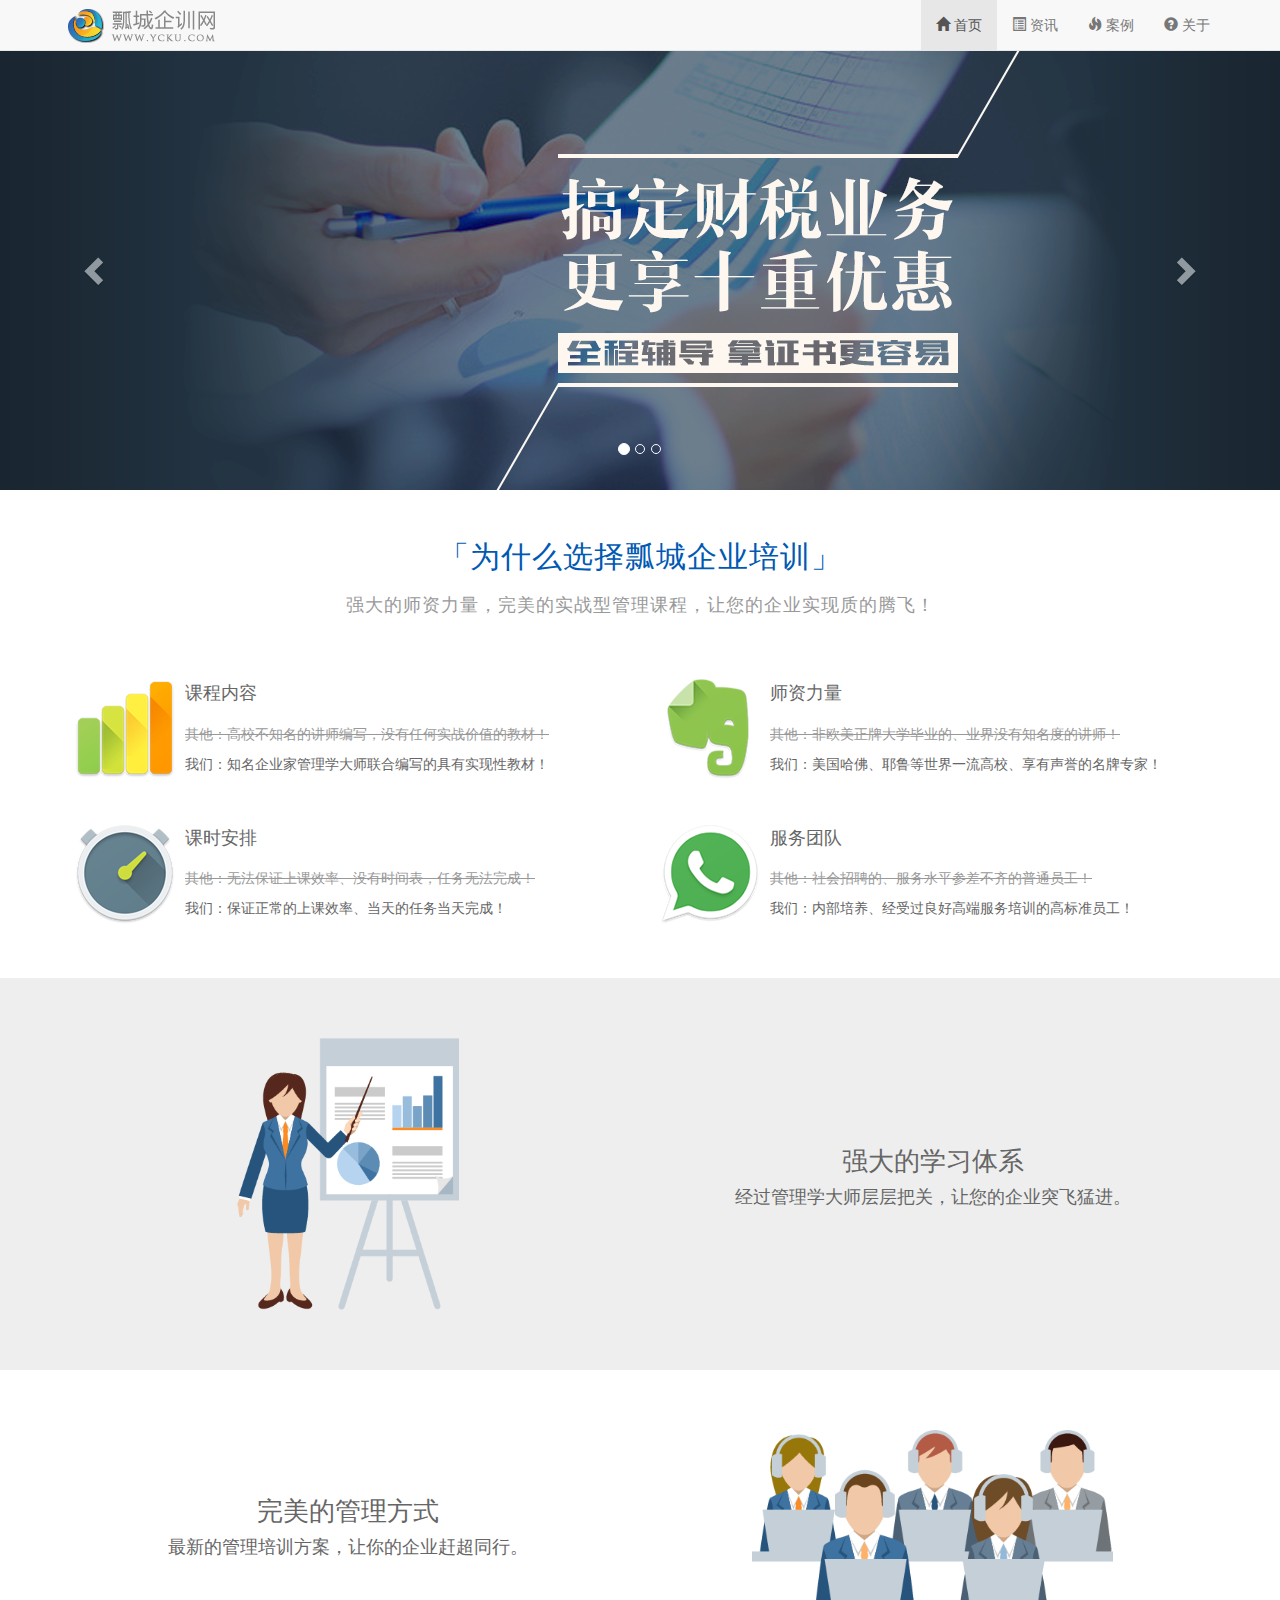
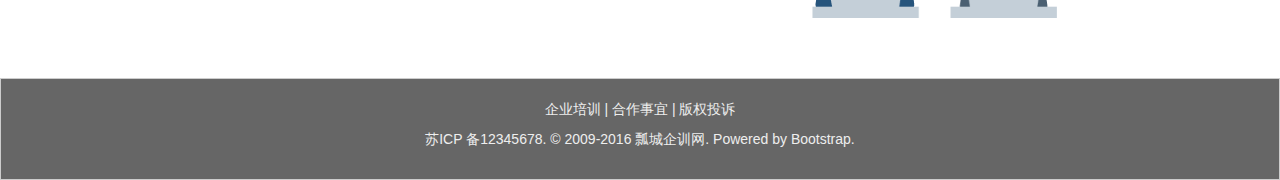
<file: bootstrap/index.html>
<!DOCTYPE html>
<html lang="en">
<head>
<meta charset="UTF-8">
<meta name="viewport" content="width=device-width, initial-scale=1,maximum-scale=1, user-scalable=no">
<title>首页</title>
<link rel="stylesheet" href="css/bootstrap.min.css">
<link rel="stylesheet" href="css/style.css">
</head>
<body>

<nav class="navbar navbar-default navbar-fixed-top">
	<div class="container">
		<div class="navbar-header">
			<a class="navbar-brand logo" href="index.html"><img src="img/logo.png" alt="瓢城企讯网"></a>
			<button class="navbar-toggle" data-toggle="collapse" data-target="#navbar-collapse">
				<span class="icon-bar"></span>
				<span class="icon-bar"></span>
				<span class="icon-bar"></span>
			</button>
		</div>
		<div id="navbar-collapse" class="collapse navbar-collapse">
			<ul class="nav navbar-nav navbar-right">
				<li class="active">
					<a href="index.html"><span class="glyphicon glyphicon-home"></span> 首页</a>
				</li>
				<li>
					<a href="information.html"><span class="glyphicon glyphicon-list-alt"></span> 资讯</a>
				</li>
				<li>
					<a href="case.html"><span class="glyphicon glyphicon-fire"></span> 案例</a>
				</li>
				<li>
					<a href="about.html"><span class="glyphicon glyphicon-question-sign"></span> 关于</a>
				</li>
			</ul>	
		</div>
		
	</div>
</nav>

<div id="my_carousel" class="carousel slide">
	<ol class="carousel-indicators">
		<li data-target="#my_carousel" data-slide-to="0" class="active"></li>
		<li data-target="#my_carousel" data-slide-to="1"></li>
		<li data-target="#my_carousel" data-slide-to="2"></li>
	</ol>
	<div class="carousel-inner">
		<div class="item active" style="background: #223240;">
			<img src="img/slide1.png" alt="">
		</div>
		<div class="item" style="background: #f5e4dc;">
			<img src="img/slide2.png" alt="">
		</div>
		<div class="item" style="background: #de2a2d;">
			<img src="img/slide3.png" alt="">
		</div>
	</div>
	<a href="#my_carousel" data-slide="prev" class="carousel-control left"><span class="glyphicon glyphicon-chevron-left"></span></a>
	<a href="#my_carousel" data-slide="next" class="carousel-control right"><span class="glyphicon glyphicon-chevron-right"></span></a>
</div>

<div class="tab1">
	<div class="container">
		<h2 class="tab-h2">「为什么选择瓢城企业培训」</h2>
		<p class="tab-p">强大的师资力量，完美的实战型管理课程，让您的企业实现质的腾飞！</p>
		<div class="row">
			<div class="col-md-6 col">
				<div class="media">
					<div class="media-left">
						<a href="#">
							<img class="media-object" src="img/tab1-1.png" alt="">
						</a>
					</div>
					<div class="media-body">
						<h4 class="media-heading">课程内容</h4>
						<p class="text-muted">其他：高校不知名的讲师编写，没有任何实战价值的教材！</p>
						<p>我们：知名企业家管理学大师联合编写的具有实现性教材！</p>
					</div>
				</div>
			</div>
			<div class="col-md-6 col">
				<div class="media">
					<div class="media-left">
						<a href="#">
							<img class="media-object" src="img/tab1-2.png" alt="">
						</a>
					</div>
					<div class="media-body">
						<h4 class="media-heading">师资力量</h4>
						<p class="text-muted">其他：非欧美正牌大学毕业的、业界没有知名度的讲师！</p>
						<p>我们：美国哈佛、耶鲁等世界一流高校、享有声誉的名牌专家！</p>
					</div>
				</div>
			</div>
			<div class="col-md-6 col">
				<div class="media">
					<div class="media-left">
						<a href="#">
							<img class="media-object" src="img/tab1-3.png" alt="">
						</a>
					</div>
					<div class="media-body">
						<h4 class="media-heading">课时安排</h4>
						<p class="text-muted">其他：无法保证上课效率、没有时间表，任务无法完成！</p>
						<p>我们：保证正常的上课效率、当天的任务当天完成！</p>
					</div>
				</div>
			</div>
			<div class="col-md-6 col">
				<div class="media">
					<div class="media-left">
						<a href="#">
							<img class="media-object" src="img/tab1-4.png" alt="">
						</a>
					</div>
					<div class="media-body">
						<h4 class="media-heading">服务团队</h4>
						<p class="text-muted">其他：社会招聘的、服务水平参差不齐的普通员工！</p>
						<p>我们：内部培养、经受过良好高端服务培训的高标准员工！</p>
					</div>
				</div>
			</div>
		</div>
	</div>
</div>

<div class="tab2">
	<div class="container">
		<div class="row">
			<div class="col-md-6 col-sm-6">
				<img src="img/tab2.png" class="auto img-responsive center-block" alt="">
			</div>
			<div class="text col-md-6 col-sm-6">
				<h3>强大的学习体系</h3>
				<p>经过管理学大师层层把关，让您的企业突飞猛进。</p>
			</div>
		</div>
	</div>
</div>
<div class="tab3">
	<div class="container">
		<div class="row">
			<div class="tab2-img col-md-6 col-sm-6">
				<img src="img/tab3.png" class="auto img-responsive center-block" alt="">
			</div>
			<div class="tab2-text text col-md-6 col-sm-6">
				<h3>完美的管理方式</h3>
				<p>最新的管理培训方案，让你的企业赶超同行。</p>
			</div>
		</div>
	</div>
</div>

<footer id="footer">
	<div class="container">
		<p>企业培训 | 合作事宜 | 版权投诉</p>
		<p>苏ICP 备12345678. © 2009-2016 瓢城企训网. Powered by Bootstrap.</p>
	</div>
</footer>
<script src="js/jquery.min.js"></script>
<script src="js/bootstrap.min.js"></script>
<script>

	//设置垂直居中
	//$('.carousel-control').css('line-height',$('.carousel-inner img').height()+'px');
	// $(window).resize(function(){
	// 	var iHeight = $('.carousel-inner img').eq(0).height() || $('.carousel-inner img').eq(1).height() || $('.carousel-inner img').eq(2).height();
	// 	$('.carousel-control').css('line-height',iHeight +'px');
	// });
	// 轮播图
	$('#my_carousel').carousel({
		interval:3000,
	});
	$(window).load(function(){
		for(var i=0;i<2;i++){
			$('.text').eq(i).css('margin-top',($('.auto').eq(i).height()-$('.text').eq(i).height())/2 + 'px');
		}
	});
	
	$(window).resize(function(){
		for(var i=0;i<2;i++){
			$('.text').eq(i).css('margin-top',($('.auto').eq(i).height()-$('.text').eq(i).height())/2 + 'px');
		}
	})

</script>
</body>
</html>
</file>
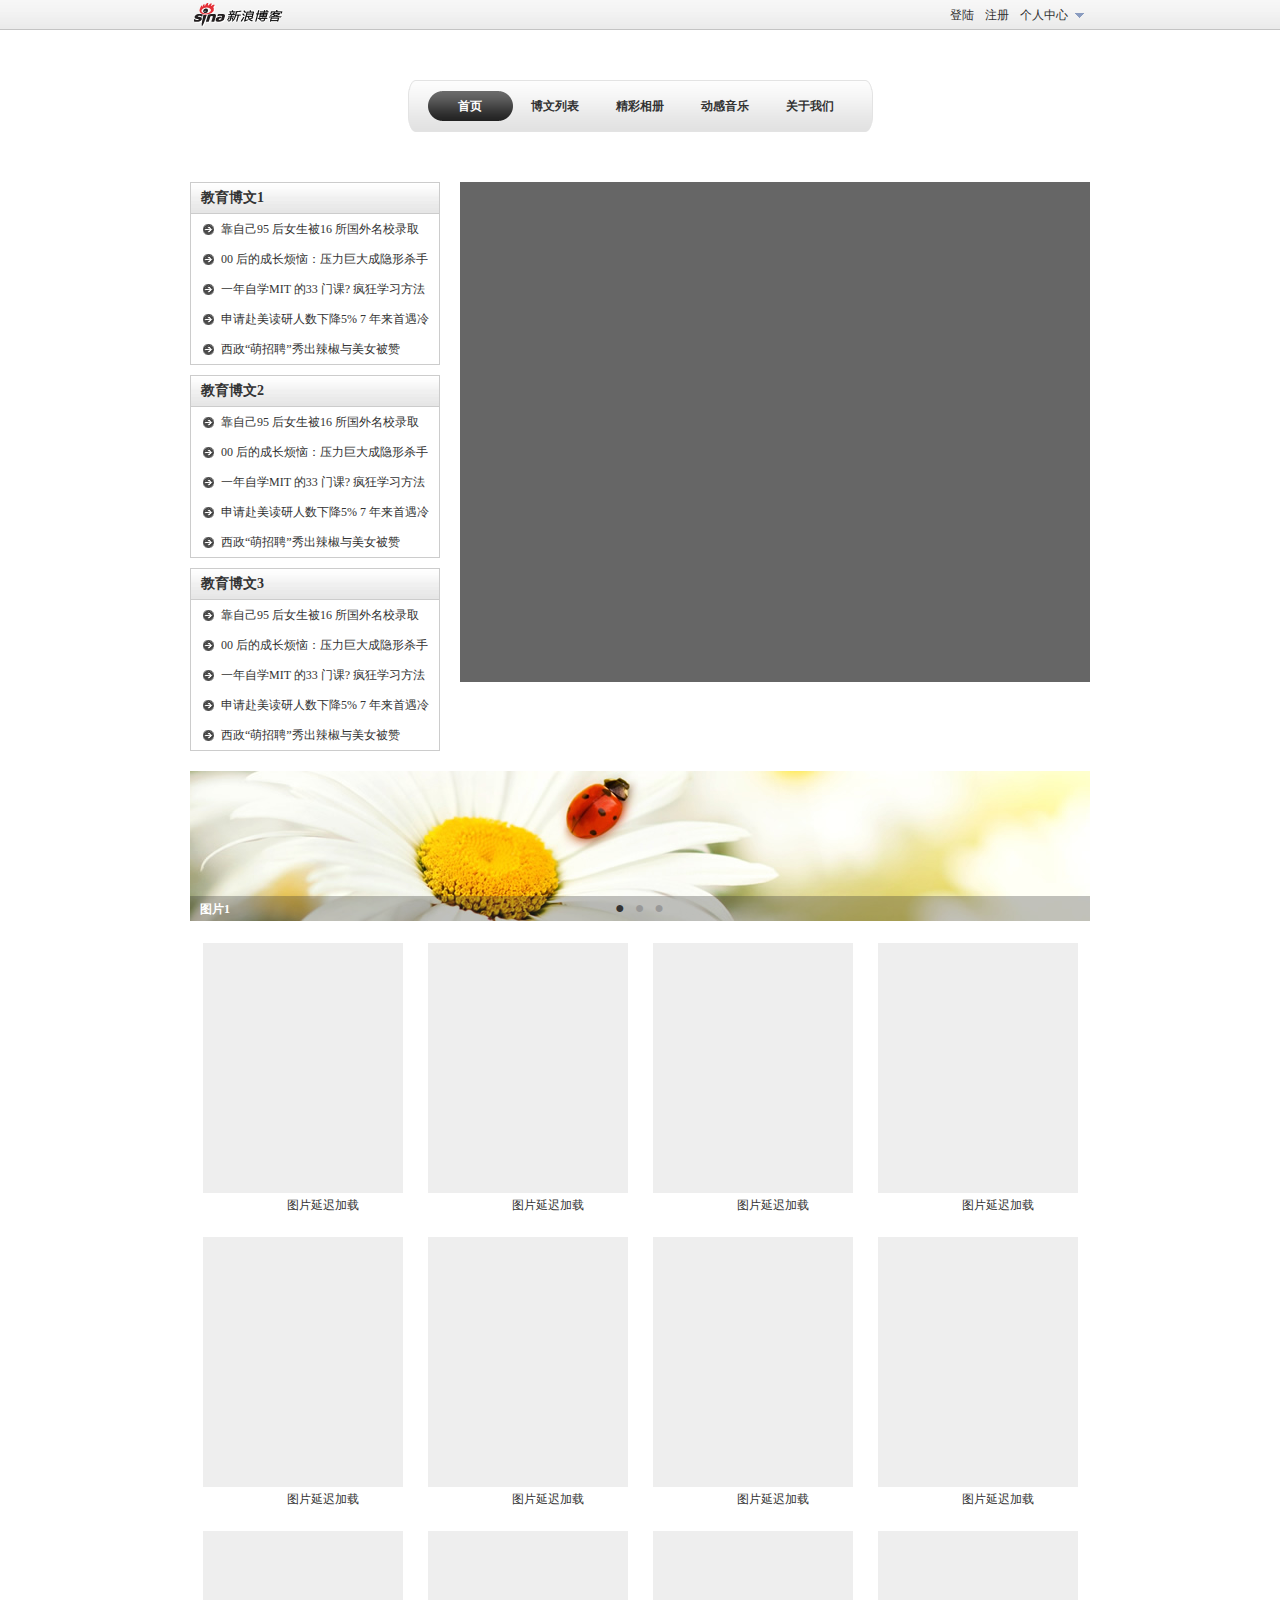
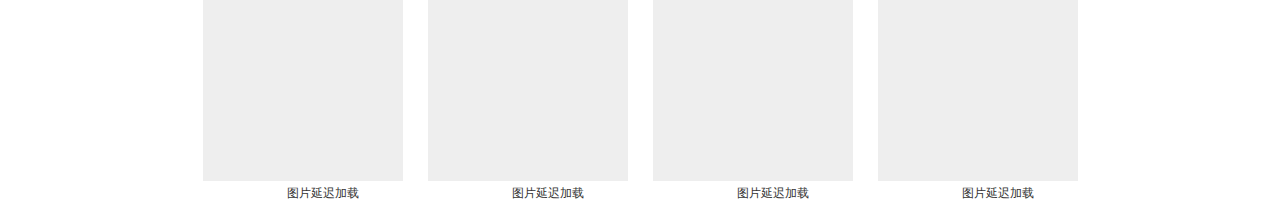
<file: 博客/index.html>
<!DOCTYPE html>
<html lang="en">
<head>
<meta charset="UTF-8">
<title>Document</title>
<script src="js/base.js"></script>
<script src="js/ajax.js"></script>
<script src="js/index.js"></script>
<link rel="stylesheet" href="css/index.css">
</head>
<body>
<div id="header_bg">
	<div id="header">
		<h1 class="logo">
			<img src="img/logo.gif" alt="">
		</h1>
		<div class="member">个人中心
			<ul>
				<li><a href="javascript:;">设置</a></li>
				<li><a href="javascript:;">换肤</a></li>
				<li><a href="javascript:;">帮助</a></li>
				<li><a href="javascript:;">退出</a></li>
			</ul>
		</div>
	<div class="reg">注册</div>
	<div class="login">登陆</div>
	</div>
</div>
<div id="reg">
	<h2><img src="img/close.png" alt="" class="close">会员注册</h2>
	<form id="reg_form">
		<ul>
			<li>用 户 名：<input type="text" name="user" class="text">
				<span class="info info_user">请输入用户名，2-20位，由字母、数字和下划线组成！</span>
				<span class="error error_user">输入不合法，请重新输入！</span>
				<span class="succ succ_user">可用</span>
				<span class="loading">正在检测用户名...</span>
			</li>
			<li>密　　码：<input type="password" name="pass" class="text">
				<span class="info info_pass">
					<p>安全等级：<strong class="s">■</strong><strong class="s">■</strong><strong class="s">■</strong> <strong class="s" style="font-weight: normal"></strong></p>
					<p><strong class="q" style="font-weight: normal;">○</strong>6-20 个字符</p>
					<p><strong class="q" style="font-weight: normal;">○</strong>只能包含大小写字母、数字和非空格字符</p>
					<p><strong class="q" style="font-weight: normal;">○</strong>大、小写字母、数字、非空字符，2种以上</p>
				</span>
				<span class="error error_pass">输入不合法，请重新输入！</span>
				<span class="succ succ_pass">可用</span>
			</li>
			<li>密码确认：<input type="password" name="notpass" class="text">
				<span class="info info_notpass">请再一次输入密码！</span>
				<span class="error error_notpass">密码不一致，请重新输入！</span>
				<span class="succ succ_notpass">正确</span>
			</li>
			<li>提　　问：<select name="ques">
							<option value="0">- - - - 请选择 - - - -</option>
							<option value="1">- - 您最喜欢吃的菜</option>
							<option value="2">- - 您的狗狗的名字</option>
							<option value="3">- - 您的出生地</option>
							<option value="4">- - 您最喜欢的明星</option>
						  </select>
				<span class="error error_ques">尚未选择！请选择</span>
			</li>
			<li>回　　答：<input type="text" name="ans" class="text">
				<span class="info info_ans">请输入回答，2-32位！</span>
				<span class="error error_ans">回答不合法，请重新输入！</span>
				<span class="succ succ_ans">可用</span>
			</li>
			<li>电子邮件：<input type="text" name="email" class="text" autocomplete="off">
				<span class="info info_email">请输电子邮箱！</span>
				<span class="error error_email">邮箱不合法，请重新输入！</span>
				<span class="succ succ_email">可用</span>
				<ul class="all_email">
					<li><span></span>@qq.com</li>
					<li><span></span>@163.com</li>
					<li><span></span>@126.com</li>
					<li><span></span>@sohu.com</li>
					<li><span></span>@sina.com</li>
					<li><span></span>@gmail.com</li>
					<li><span></span>@hotmail.com</li>
					<li><span></span>@yahoo.com</li>
					<li><span></span>@yahoo.com.cn</li>
					
				</ul>
			</li>
			<li class="birthday">生　　日：<select name="year">
							<option value="0">- 年 -</option>
						  </select>
						  <select name="month">
							<option value="0">- 月 -</option>
						  </select>
						  <select name="day">
							<option value="0">- 日 -</option>
						  </select>
				<span class="error error_birthday">尚未选择！请选择</span>
			</li>
			<li style="height: 105px;"><span style="vertical-align: 85px">备　　注：</span><textarea name="ps"></textarea></li>
			<li class="ps">还可以输入<strong class="num">200</strong>字</li>
			<li class="ps" style="display: none;">已超过<strong class="num"></strong>字，<span class="clear">清尾</span></li>
			<li style="padding-left: 80px;"><input type="button" name="sub" class="submit"></li>
		</ul>
	</form>	
</div>
<div id="login">
	<h2><img src="img/close.png" alt="" class="close">会员登陆</h2>
	<form id="login_form" name="login">
		<div class="info"></div>
		<div class="user">账号：<input type="text" name="user" class="text"></div>
		<div class="pass">密码：<input type="password" name="pass" class="text"></div>
		<div class="btn"><input type="button" class="submit" name="sub" value=" "></div>
		<div class="other">注册新用户 | 忘记密码？</div>
	</form>
</div>
<div id="mask"></div>
<div id="nav">
	<ul class="about">
		<li></li>
		<li></li>
		<li></li>
		<li></li>
		<li></li>
	</ul>
	<ul class="black">
		<li>首页</li>
		<li>博文列表</li>
		<li>精彩相册</li>
		<li>动感音乐</li>
		<li>关于我们</li>
	</ul>
	<div class="nav_bg">
		<ul class="white">
			<li>首页</li>
			<li>博文列表</li>
			<li>精彩相册</li>
			<li>动感音乐</li>
			<li>关于我们</li>
		</ul>
	</div>
</div>
<div id="main">
	<div class="sidebar">
		<h2>教育博文1</h2>
		<ul>
			<li><a href="###">靠自己95 后女生被16 所国外名校录取</a></li>
			<li><a href="###">00 后的成长烦恼：压力巨大成隐形杀手</a></li>
			<li><a href="###">一年自学MIT 的33 门课? 疯狂学习方法</a></li>
			<li><a href="###">申请赴美读研人数下降5% 7 年来首遇冷</a></li>
			<li><a href="###">西政“萌招聘”秀出辣椒与美女被赞</a></li>
		</ul>
		<h2>教育博文2</h2>
		<ul>
			<li><a href="###">靠自己95 后女生被16 所国外名校录取</a></li>
			<li><a href="###">00 后的成长烦恼：压力巨大成隐形杀手</a></li>
			<li><a href="###">一年自学MIT 的33 门课? 疯狂学习方法</a></li>
			<li><a href="###">申请赴美读研人数下降5% 7 年来首遇冷</a></li>
			<li><a href="###">西政“萌招聘”秀出辣椒与美女被赞</a></li>
		</ul>
		<h2>教育博文3</h2>
		<ul>
			<li><a href="###">靠自己95 后女生被16 所国外名校录取</a></li>
			<li><a href="###">00 后的成长烦恼：压力巨大成隐形杀手</a></li>
			<li><a href="###">一年自学MIT 的33 门课? 疯狂学习方法</a></li>
			<li><a href="###">申请赴美读研人数下降5% 7 年来首遇冷</a></li>
			<li><a href="###">西政“萌招聘”秀出辣椒与美女被赞</a></li>
		</ul>
	</div>
	<div class="index"></div>
	<div id="banner">
		<img src="img/banner1.jpg" alt="图片1">
		<img src="img/banner2.jpg" alt="图片2">
		<img src="img/banner3.jpg" alt="图片3">
		<ul>
			<li>●</li>
			<li>●</li>
			<li>●</li>
		</ul>
		<span></span>
		<strong></strong>
	</div>
	<div id="photo">
		<dl>
			<dt><img -src="img/p1.jpg" bigsrc="img/p1big.jpg" src="img/wait_load.jpg" alt=""></dt>
			<dd>图片延迟加载 </dd>
		</dl>
		<dl>
			<dt><img -src="img/p2.jpg" bigsrc="img/p2big.jpg" src="img/wait_load.jpg" alt=""></dt>
			<dd>图片延迟加载 </dd>
		</dl>
		<dl>
			<dt><img -src="img/p3.jpg" bigsrc="img/p3big.jpg" src="img/wait_load.jpg" alt=""></dt>
			<dd>图片延迟加载 </dd>
		</dl>
		<dl>
			<dt><img -src="img/p4.jpg" bigsrc="img/p4big.jpg" src="img/wait_load.jpg" alt=""></dt>
			<dd>图片延迟加载 </dd>
		</dl>
		<dl>
			<dt><img -src="img/p5.jpg" bigsrc="img/p5big.jpg" src="img/wait_load.jpg" alt=""></dt>
			<dd>图片延迟加载 </dd>
		</dl>
		<dl>
			<dt><img -src="img/p6.jpg" bigsrc="img/p6big.jpg" src="img/wait_load.jpg" alt=""></dt>
			<dd>图片延迟加载 </dd>
		</dl>
		<dl>
			<dt><img -src="img/p7.jpg" bigsrc="img/p7big.jpg" src="img/wait_load.jpg" alt=""></dt>
			<dd>图片延迟加载 </dd>
		</dl>
		<dl>
			<dt><img -src="img/p8.jpg" bigsrc="img/p8big.jpg" src="img/wait_load.jpg" alt=""></dt>
			<dd>图片延迟加载 </dd>
		</dl>
		<dl>
			<dt><img -src="img/p9.jpg" bigsrc="img/p9big.jpg" src="img/wait_load.jpg" alt=""></dt>
			<dd>图片延迟加载 </dd>
		</dl>
		<dl>
			<dt><img -src="img/p10.jpg" bigsrc="img/p10big.jpg" src="img/wait_load.jpg" alt=""></dt>
			<dd>图片延迟加载 </dd>
		</dl>
		<dl>
			<dt><img -src="img/p11.jpg" bigsrc="img/p11big.jpg" src="img/wait_load.jpg" alt=""></dt>
			<dd>图片延迟加载 </dd>
		</dl>
		<dl>
			<dt><img -src="img/p12.jpg" bigsrc="img/p12big.jpg" src="img/wait_load.jpg" alt=""></dt>
			<dd>图片延迟加载 </dd>
		</dl>
	</div>

</div>
<div id="photo_big">
	<h2><img src="img/close.png" alt="" class="close">图片预加载</h2>
	<div class="big">
		<img src="img/loading.gif" alt="">
		<span class="btn_prey">&lt</span>
		<span class="btn_next">&gt</span>
		<strong class="left_mask"></strong>
		<strong class="right_mask"></strong>
	</div>
</div>
<div id="loading">
	<p>加载中</p>
</div>
<div id="success">
	<p>注册成功</p>
</div>
<script>window._bd_share_config={"common":{"bdSnsKey":{},"bdText":"","bdMini":"2","bdMiniList":false,"bdPic":"","bdStyle":"0","bdSize":"16"},"slide":{"type":"slide","bdImg":"5","bdPos":"left","bdTop":"100"},"image":{"viewList":["qzone","tsina","tqq","renren","weixin"],"viewText":"分享到：","viewSize":"16"},"selectShare":{"bdContainerClass":null,"bdSelectMiniList":["qzone","tsina","tqq","renren","weixin"]}};with(document)0[(getElementsByTagName('head')[0]||body).appendChild(createElement('script')).src='http://bdimg.share.baidu.com/static/api/js/share.js?v=89860593.js?cdnversion='+~(-new Date()/36e5)];</script>
</body>
</html>
</file>
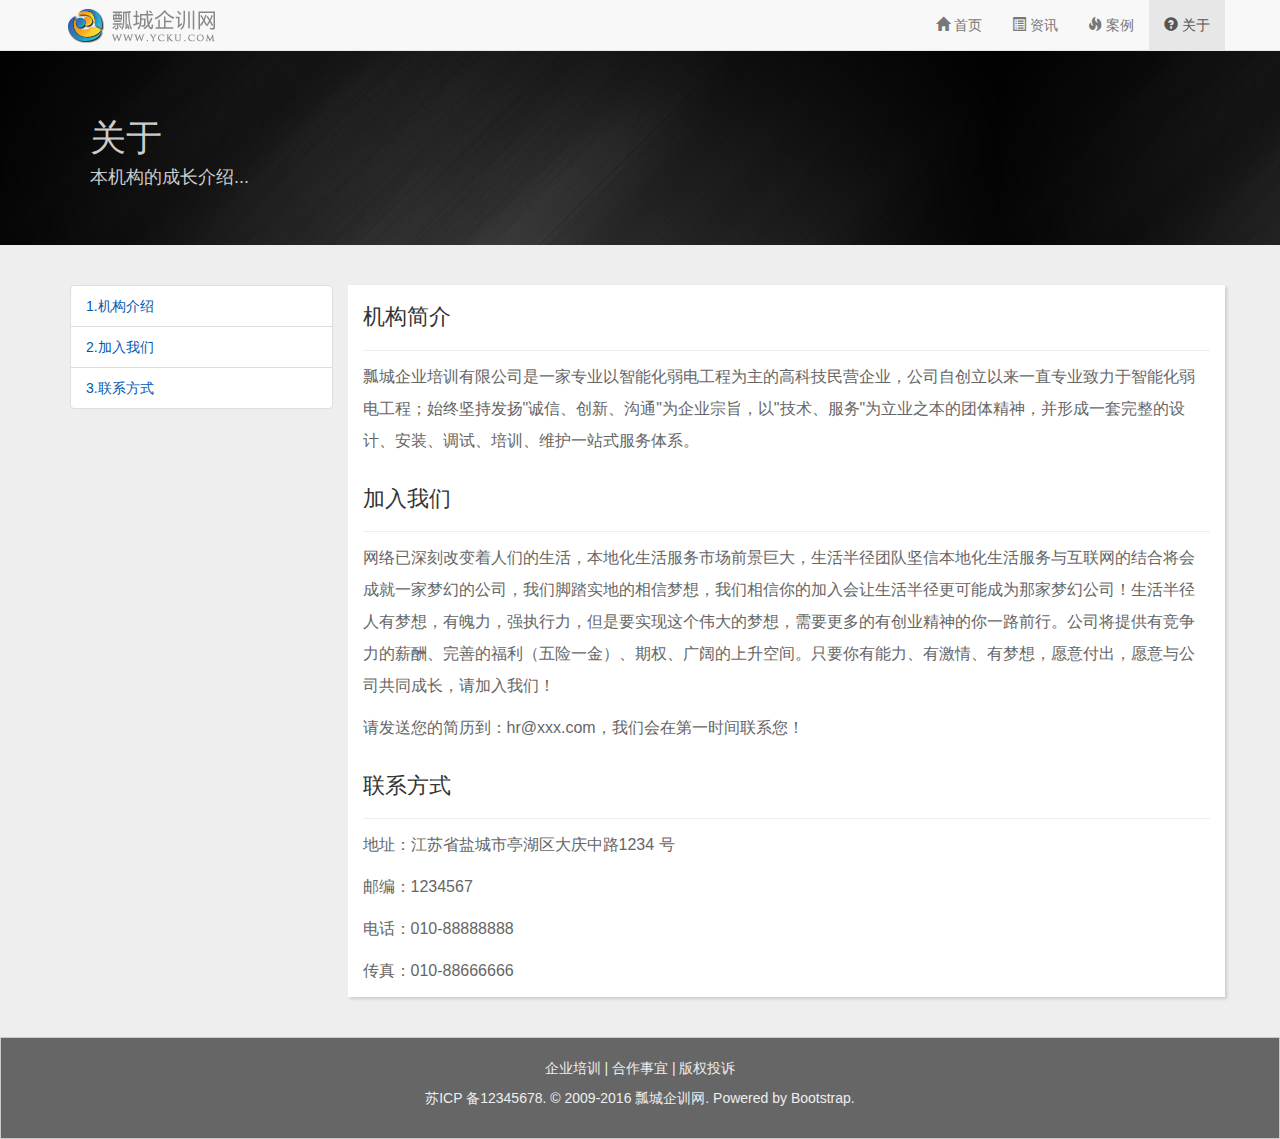
<file: bootstrap/about.html>
<!DOCTYPE html>
<html lang="en">
<head>
<meta charset="UTF-8">
<meta name="viewport" content="width=device-width, initial-scale=1,maximum-scale=1, user-scalable=no">
<title>资讯</title>
<link rel="stylesheet" href="css/bootstrap.min.css">
<link rel="stylesheet" href="css/style.css">
</head>
<body>

<nav class="navbar navbar-default navbar-fixed-top">
	<div class="container">
		<div class="navbar-header">
			<a class="navbar-brand logo" href="index.html"><img src="img/logo.png" alt="瓢城企讯网"></a>
			<button class="navbar-toggle" data-toggle="collapse" data-target="#navbar-collapse">
				<span class="icon-bar"></span>
				<span class="icon-bar"></span>
				<span class="icon-bar"></span>
			</button>
		</div>
		<div id="navbar-collapse" class="collapse navbar-collapse">
			<ul class="nav navbar-nav navbar-right">
				<li>
					<a href="index.html"><span class="glyphicon glyphicon-home"></span> 首页</a>
				</li>
				<li>
					<a href="information.html"><span class="glyphicon glyphicon-list-alt"></span> 资讯</a>
				</li>
				<li>
					<a href="case.html"><span class="glyphicon glyphicon-fire"></span> 案例</a>
				</li>
				<li class="active">
					<a href="about.html"><span class="glyphicon glyphicon-question-sign"></span> 关于</a>
				</li>
			</ul>	
		</div>
		
	</div>
</nav>

<div class="jumbotron">
	<div class="container">
		<hgroup>
			<h1>关于</h1>
			<h4>本机构的成长介绍...</h4>
		</hgroup>
	</div>
</div>
<div id="about">
	<div class="container">
		<div class="row">
			 <div class="col-md-3 hidden-sm hidden-xs">
			 	<div class="list-group">
			 		<a class="list-group-item" href="#1">1.机构介绍</a>
			 		<a class="list-group-item" href="#2">2.加入我们</a>
			 		<a class="list-group-item" href="#3">3.联系方式</a>
			 	</div>
			 </div>
			 <div class="col-md-9 about">
			 	<a name="1"></a>
			 	<h3>机构简介</h3>
			 	<p>瓢城企业培训有限公司是一家专业以智能化弱电工程为主的高科技民营企业，公司自创立以来一直专业致力于智能化弱电工程；始终坚持发扬"诚信、创新、沟通"为企业宗旨，以"技术、服务"为立业之本的团体精神，并形成一套完整的设计、安装、调试、培训、维护一站式服务体系。</p>
			 	<a name="2"></a>
			 	<h3>加入我们</h3>
				<p>网络已深刻改变着人们的生活，本地化生活服务市场前景巨大，生活半径团队坚信本地化生活服务与互联网的结合将会成就一家梦幻的公司，我们脚踏实地的相信梦想，我们相信你的加入会让生活半径更可能成为那家梦幻公司！生活半径人有梦想，有魄力，强执行力，但是要实现这个伟大的梦想，需要更多的有创业精神的你一路前行。公司将提供有竞争力的薪酬、完善的福利（五险一金）、期权、广阔的上升空间。只要你有能力、有激情、有梦想，愿意付出，愿意与公司共同成长，请加入我们！</p>
				<p>请发送您的简历到：hr@xxx.com，我们会在第一时间联系您！</p>
			 	<a name="3"></a>
			 	<h3>联系方式</h3>
				<p>地址：江苏省盐城市亭湖区大庆中路1234 号</p>
				<p>邮编：1234567</p>
				<p>电话：010-88888888</p>
				<p>传真：010-88666666</p>
			 </div>
		</div>
	</div>
</div>

<footer id="footer">
	<div class="container">
		<p>企业培训 | 合作事宜 | 版权投诉</p>
		<p>苏ICP 备12345678. © 2009-2016 瓢城企训网. Powered by Bootstrap.</p>
	</div>
</footer>
<script src="js/jquery.min.js"></script>
<script src="js/bootstrap.min.js"></script>
<script>

	
</script>
</body>
</html>
</file>
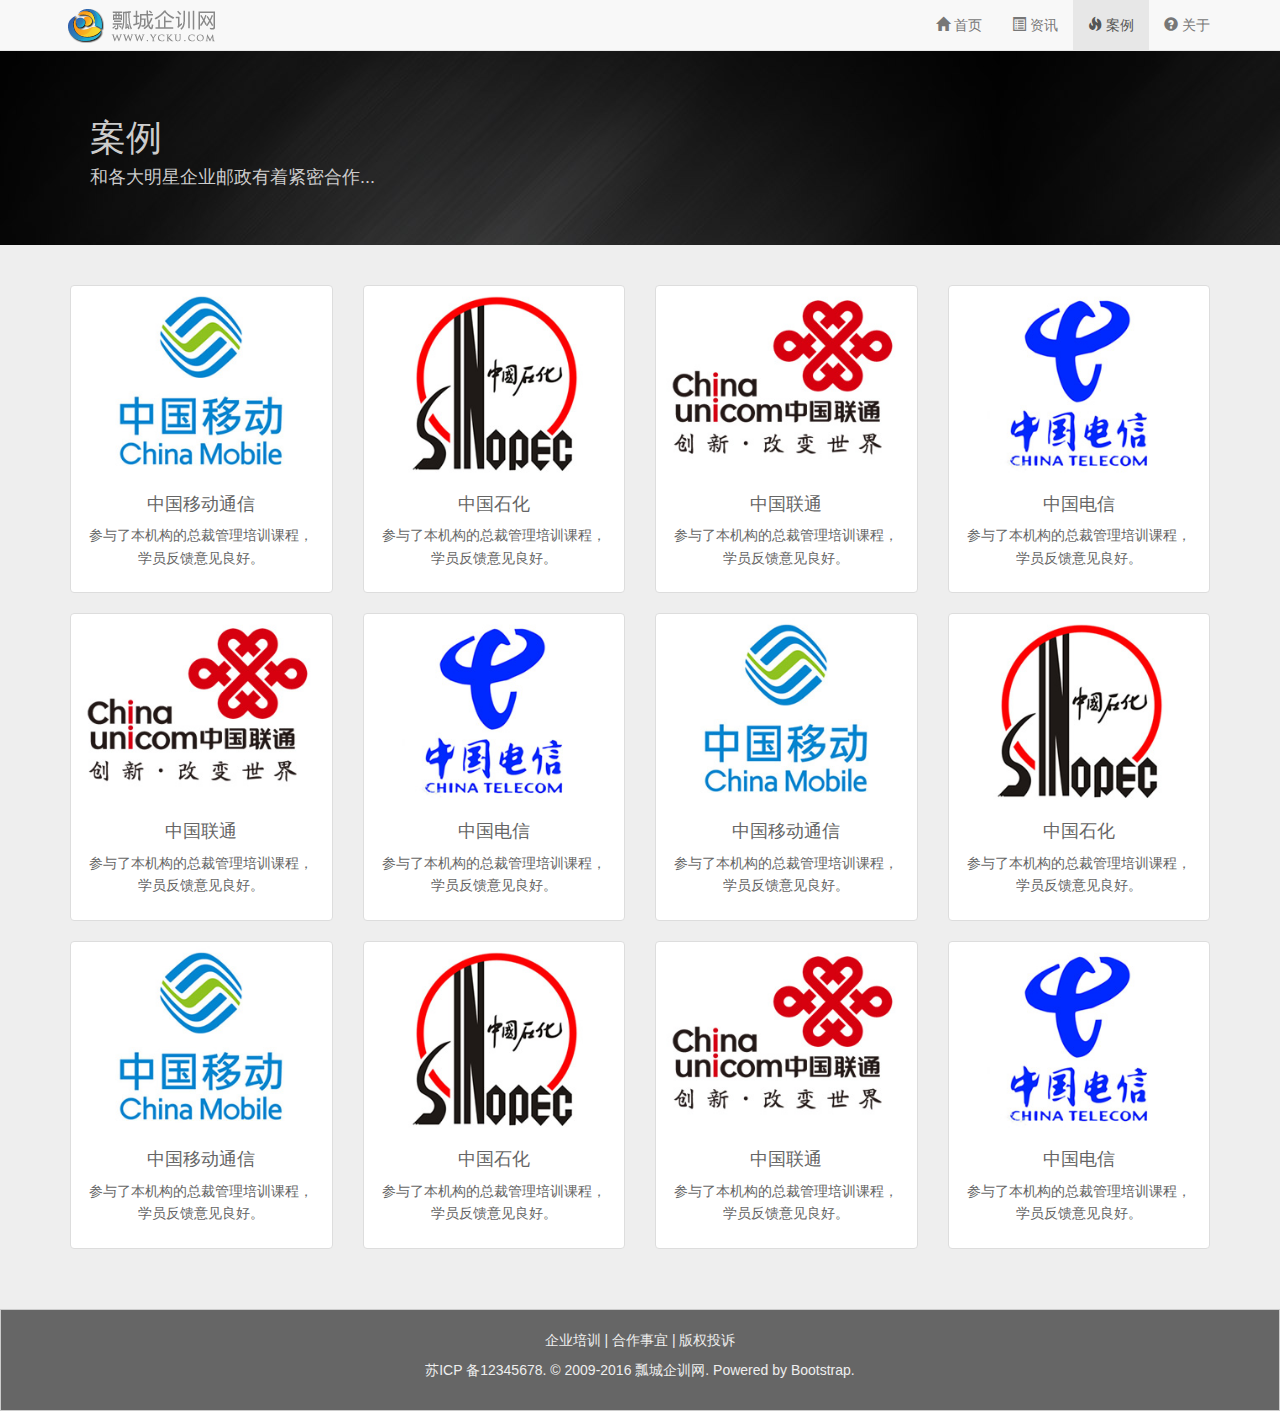
<file: bootstrap/case.html>
<!DOCTYPE html>
<html lang="en">
<head>
<meta charset="UTF-8">
<meta name="viewport" content="width=device-width, initial-scale=1,maximum-scale=1, user-scalable=no">
<title>资讯</title>
<link rel="stylesheet" href="css/bootstrap.min.css">
<link rel="stylesheet" href="css/style.css">
</head>
<body>

<nav class="navbar navbar-default navbar-fixed-top">
	<div class="container">
		<div class="navbar-header">
			<a class="navbar-brand logo" href="index.html"><img src="img/logo.png" alt="瓢城企讯网"></a>
			<button class="navbar-toggle" data-toggle="collapse" data-target="#navbar-collapse">
				<span class="icon-bar"></span>
				<span class="icon-bar"></span>
				<span class="icon-bar"></span>
			</button>
		</div>
		<div id="navbar-collapse" class="collapse navbar-collapse">
			<ul class="nav navbar-nav navbar-right">
				<li>
					<a href="index.html"><span class="glyphicon glyphicon-home"></span> 首页</a>
				</li>
				<li>
					<a href="information.html"><span class="glyphicon glyphicon-list-alt"></span> 资讯</a>
				</li>
				<li class="active">
					<a href="case.html"><span class="glyphicon glyphicon-fire"></span> 案例</a>
				</li>
				<li>
					<a href="about.html"><span class="glyphicon glyphicon-question-sign"></span> 关于</a>
				</li>
			</ul>	
		</div>
		
	</div>
</nav>

<div class="jumbotron">
	<div class="container">
		<hgroup>
			<h1>案例</h1>
			<h4>和各大明星企业邮政有着紧密合作...</h4>
		</hgroup>
	</div>
</div>
<div id="case">
	<div class="container">
		<div class="row">
			 <div class="col-lg-3 col-md-4 col-sm-6 col-xs-12">
			 	<div class="thumbnail">
			 		<img src="img/case1.jpg" alt="">
			 		<div class="caption">
			 			<h4>中国移动通信</h4>
			 			<p>参与了本机构的总裁管理培训课程，学员反馈意见良好。</p>
			 		</div>
			 	</div>
			 </div>
			 <div class="col-lg-3 col-md-4 col-sm-6 col-xs-12">
			 	<div class="thumbnail">
			 		<img src="img/case2.jpg" alt="">
			 		<div class="caption">
			 			<h4>中国石化</h4>
			 			<p>参与了本机构的总裁管理培训课程，学员反馈意见良好。</p>
			 		</div>
			 	</div>
			 </div>
			 <div class="col-lg-3 col-md-4 col-sm-6 col-xs-12">
			 	<div class="thumbnail">
			 		<img src="img/case3.jpg" alt="">
			 		<div class="caption">
			 			<h4>中国联通</h4>
			 			<p>参与了本机构的总裁管理培训课程，学员反馈意见良好。</p>
			 		</div>
			 	</div>
			 </div>
			 <div class="col-lg-3 col-md-4 col-sm-6 col-xs-12">
			 	<div class="thumbnail">
			 		<img src="img/case4.jpg" alt="">
			 		<div class="caption">
			 			<h4>中国电信</h4>
			 			<p>参与了本机构的总裁管理培训课程，学员反馈意见良好。</p>
			 		</div>
			 	</div>
			 </div>
			 <div class="col-lg-3 col-md-4 col-sm-6 col-xs-12">
			 	<div class="thumbnail">
			 		<img src="img/case3.jpg" alt="">
			 		<div class="caption">
			 			<h4>中国联通</h4>
			 			<p>参与了本机构的总裁管理培训课程，学员反馈意见良好。</p>
			 		</div>
			 	</div>
			 </div>
			 <div class="col-lg-3 col-md-4 col-sm-6 col-xs-12">
			 	<div class="thumbnail">
			 		<img src="img/case4.jpg" alt="">
			 		<div class="caption">
			 			<h4>中国电信</h4>
			 			<p>参与了本机构的总裁管理培训课程，学员反馈意见良好。</p>
			 		</div>
			 	</div>
			 </div>
			  <div class="col-lg-3 col-md-4 col-sm-6 col-xs-12">
			 	<div class="thumbnail">
			 		<img src="img/case1.jpg" alt="">
			 		<div class="caption">
			 			<h4>中国移动通信</h4>
			 			<p>参与了本机构的总裁管理培训课程，学员反馈意见良好。</p>
			 		</div>
			 	</div>
			 </div>
			 <div class="col-lg-3 col-md-4 col-sm-6 col-xs-12">
			 	<div class="thumbnail">
			 		<img src="img/case2.jpg" alt="">
			 		<div class="caption">
			 			<h4>中国石化</h4>
			 			<p>参与了本机构的总裁管理培训课程，学员反馈意见良好。</p>
			 		</div>
			 	</div>
			 </div>
			 <div class="col-lg-3 col-md-4 col-sm-6 col-xs-12">
			 	<div class="thumbnail">
			 		<img src="img/case1.jpg" alt="">
			 		<div class="caption">
			 			<h4>中国移动通信</h4>
			 			<p>参与了本机构的总裁管理培训课程，学员反馈意见良好。</p>
			 		</div>
			 	</div>
			 </div>
			 <div class="col-lg-3 col-md-4 col-sm-6 col-xs-12">
			 	<div class="thumbnail">
			 		<img src="img/case2.jpg" alt="">
			 		<div class="caption">
			 			<h4>中国石化</h4>
			 			<p>参与了本机构的总裁管理培训课程，学员反馈意见良好。</p>
			 		</div>
			 	</div>
			 </div>
			 <div class="col-lg-3 col-md-4 col-sm-6 col-xs-12">
			 	<div class="thumbnail">
			 		<img src="img/case3.jpg" alt="">
			 		<div class="caption">
			 			<h4>中国联通</h4>
			 			<p>参与了本机构的总裁管理培训课程，学员反馈意见良好。</p>
			 		</div>
			 	</div>
			 </div>
			 <div class="col-lg-3 col-md-4 col-sm-6 col-xs-12">
			 	<div class="thumbnail">
			 		<img src="img/case4.jpg" alt="">
			 		<div class="caption">
			 			<h4>中国电信</h4>
			 			<p>参与了本机构的总裁管理培训课程，学员反馈意见良好。</p>
			 		</div>
			 	</div>
			 </div>
		</div>
	</div>
</div>

<footer id="footer">
	<div class="container">
		<p>企业培训 | 合作事宜 | 版权投诉</p>
		<p>苏ICP 备12345678. © 2009-2016 瓢城企训网. Powered by Bootstrap.</p>
	</div>
</footer>
<script src="js/jquery.min.js"></script>
<script src="js/bootstrap.min.js"></script>
<script>

	
</script>
</body>
</html>
</file>
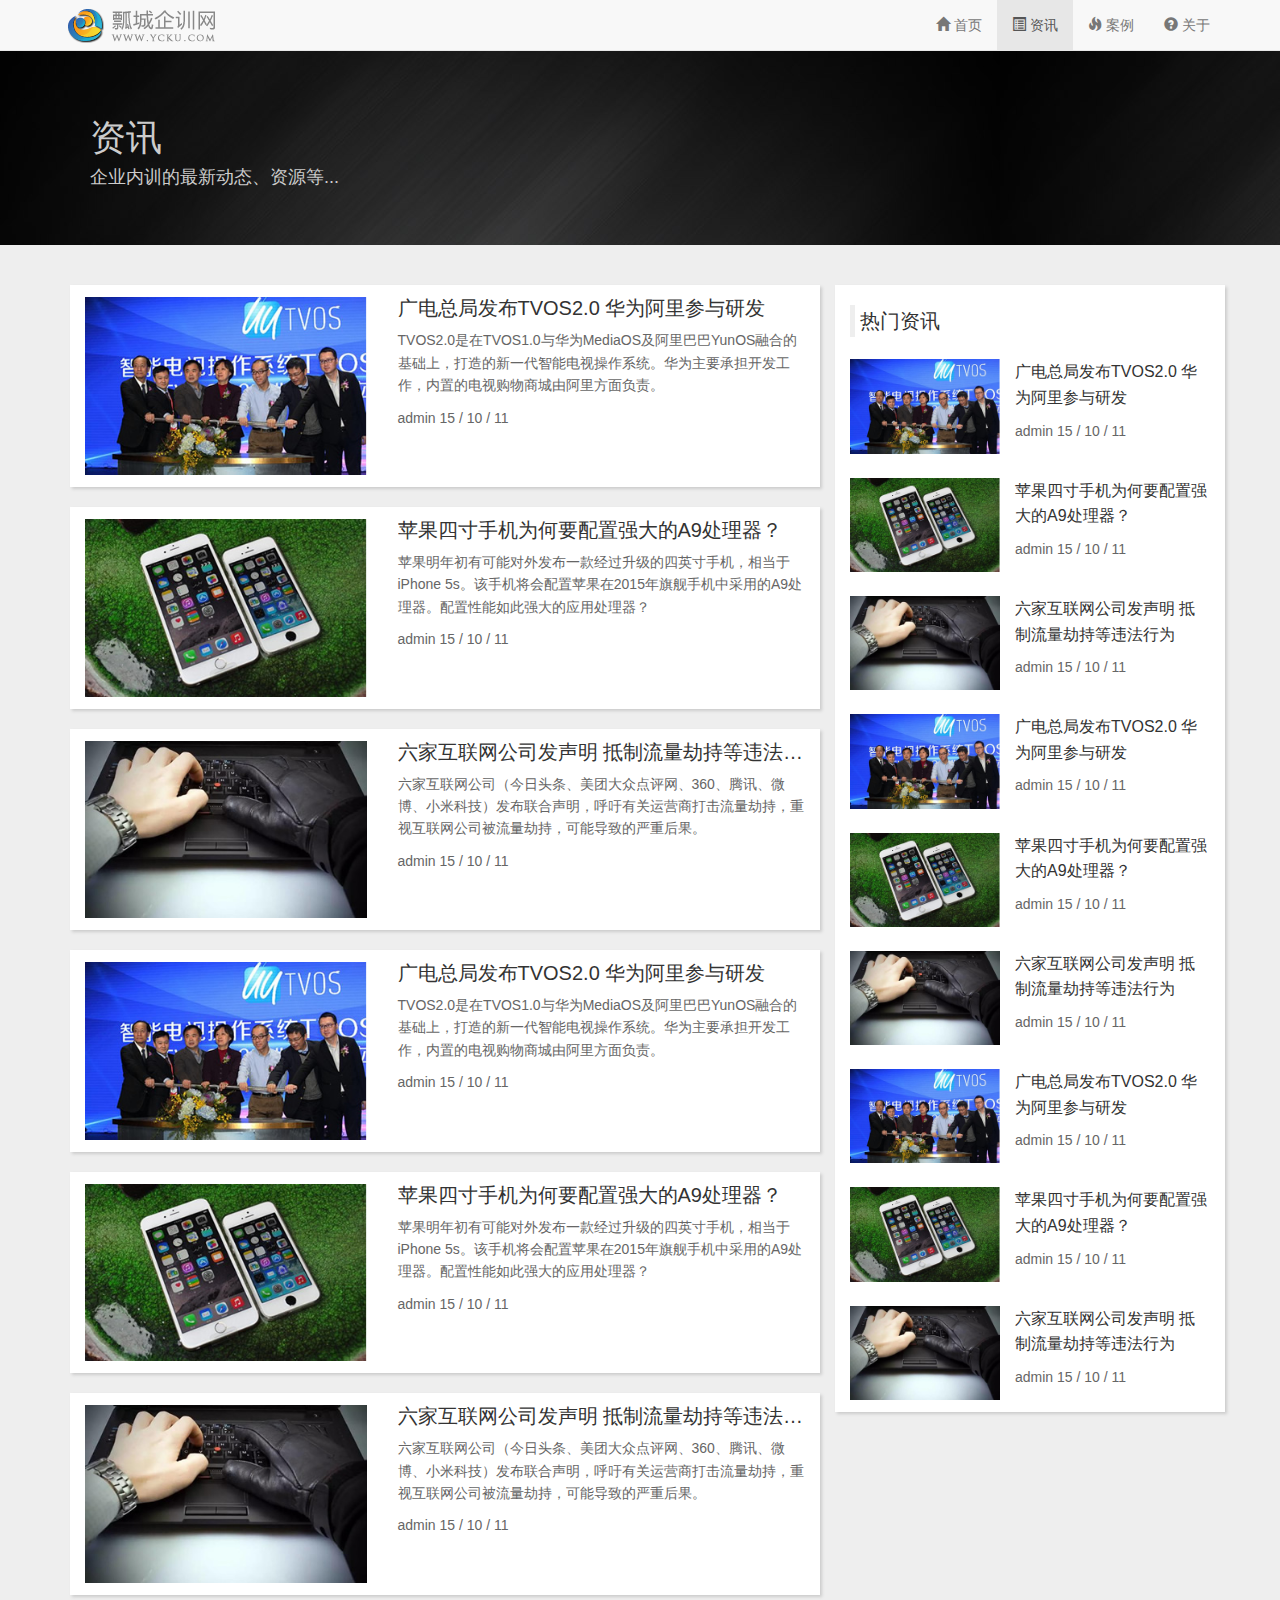
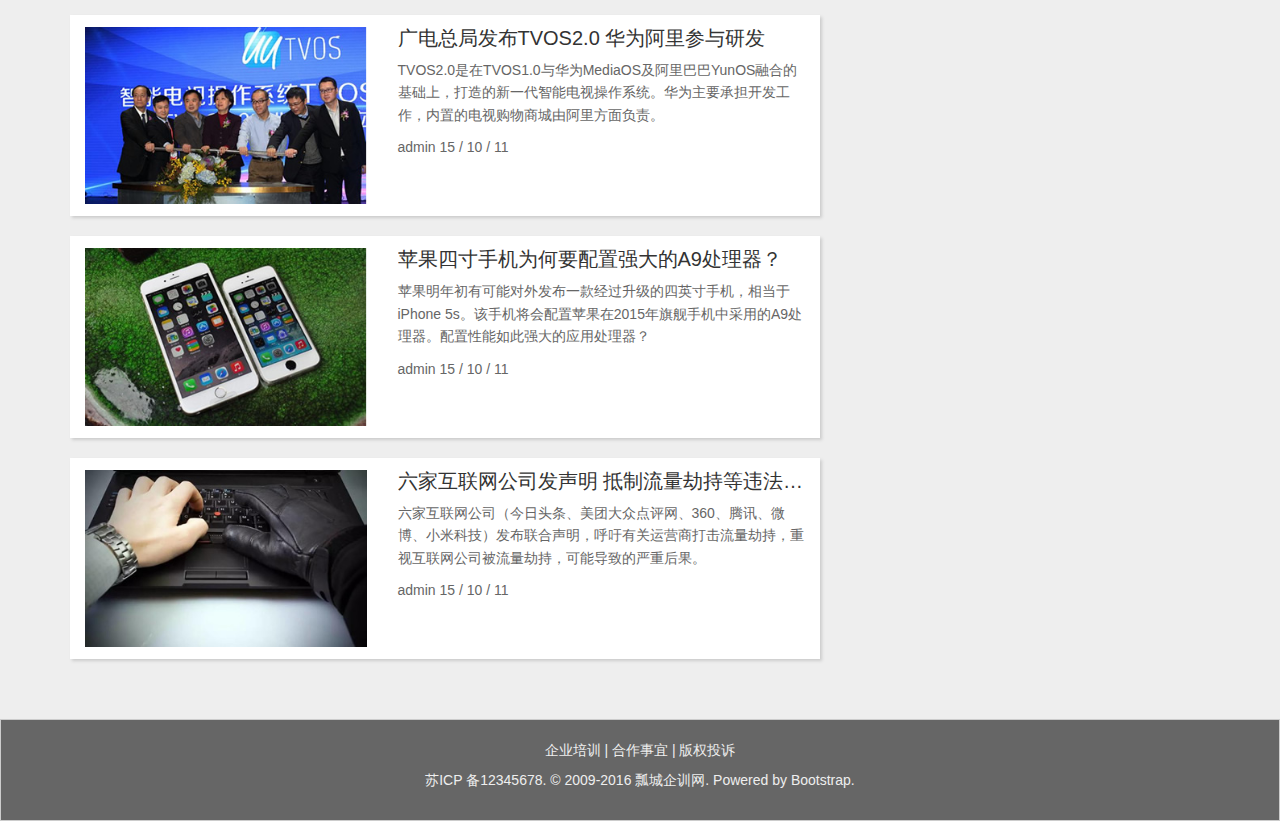
<file: bootstrap/information.html>
<!DOCTYPE html>
<html lang="en">
<head>
<meta charset="UTF-8">
<meta name="viewport" content="width=device-width, initial-scale=1,maximum-scale=1, user-scalable=no">
<title>资讯</title>
<link rel="stylesheet" href="css/bootstrap.min.css">
<link rel="stylesheet" href="css/style.css">
</head>
<body>

<nav class="navbar navbar-default navbar-fixed-top">
	<div class="container">
		<div class="navbar-header">
			<a class="navbar-brand logo" href="index.html"><img src="img/logo.png" alt="瓢城企讯网"></a>
			<button class="navbar-toggle" data-toggle="collapse" data-target="#navbar-collapse">
				<span class="icon-bar"></span>
				<span class="icon-bar"></span>
				<span class="icon-bar"></span>
			</button>
		</div>
		<div id="navbar-collapse" class="collapse navbar-collapse">
			<ul class="nav navbar-nav navbar-right">
				<li>
					<a href="index.html"><span class="glyphicon glyphicon-home"></span> 首页</a>
				</li>
				<li class="active">
					<a href="information.html"><span class="glyphicon glyphicon-list-alt"></span> 资讯</a>
				</li>
				<li>
					<a href="case.html"><span class="glyphicon glyphicon-fire"></span> 案例</a>
				</li>
				<li>
					<a href="about.html"><span class="glyphicon glyphicon-question-sign"></span> 关于</a>
				</li>
			</ul>	
		</div>
		
	</div>
</nav>

<div class="jumbotron">
	<div class="container">
		<hgroup>
			<h1>资讯</h1>
			<h4>企业内训的最新动态、资源等...</h4>
		</hgroup>
	</div>
</div>
<div id="information">
	<div class="container">
		<div class="row">
			<div class="col-md-8">
				 <div class="container-fluid" style="padding: 0;">
				 	<div class="row info-content">
				 		<div class="col-md-5 col-sm-5 col-xs-5">
				 			<img class="img-responsive" src="img/info1.jpg" alt="">
				 		</div>
				 		<div class="col-md-7 col-sm-7 col-xs-7">
				 			<h4>广电总局发布TVOS2.0 华为阿里参与研发</h4>
				 			<p class="hidden-xs">TVOS2.0是在TVOS1.0与华为MediaOS及阿里巴巴YunOS融合的基础上，打造的新一代智能电视操作系统。华为主要承担开发工作，内置的电视购物商城由阿里方面负责。</p>
				 			<p>admin 15 / 10 / 11</p>
				 		</div>
				 	</div>
				 	<div class="row info-content">
				 		<div class="col-md-5 col-sm-5 col-xs-5">
				 			<img class="img-responsive" src="img/info2.jpg" alt="">
				 		</div>
				 		<div class="col-md-7 col-sm-7 col-xs-7">
				 			<h4>苹果四寸手机为何要配置强大的A9处理器？</h4>
				 			<p class="hidden-xs">苹果明年初有可能对外发布一款经过升级的四英寸手机，相当于iPhone 5s。该手机将会配置苹果在2015年旗舰手机中采用的A9处理器。配置性能如此强大的应用处理器？</p>
				 			<p>admin 15 / 10 / 11</p>
				 		</div>
				 	</div>
				 	<div class="row info-content">
				 		<div class="col-md-5 col-sm-5 col-xs-5">
				 			<img class="img-responsive" src="img/info3.jpg" alt="">
				 		</div>
				 		<div class="col-md-7 col-sm-7 col-xs-7">
				 			<h4>六家互联网公司发声明 抵制流量劫持等违法行为</h4>
				 			<p class="hidden-xs">六家互联网公司（今日头条、美团大众点评网、360、腾讯、微博、小米科技）发布联合声明，呼吁有关运营商打击流量劫持，重视互联网公司被流量劫持，可能导致的严重后果。</p>
				 			<p>admin 15 / 10 / 11</p>
				 		</div>
				 	</div>
				 	<div class="row info-content">
				 		<div class="col-md-5 col-sm-5 col-xs-5">
				 			<img class="img-responsive" src="img/info1.jpg" alt="">
				 		</div>
				 		<div class="col-md-7 col-sm-7 col-xs-7">
				 			<h4>广电总局发布TVOS2.0 华为阿里参与研发</h4>
				 			<p class="hidden-xs">TVOS2.0是在TVOS1.0与华为MediaOS及阿里巴巴YunOS融合的基础上，打造的新一代智能电视操作系统。华为主要承担开发工作，内置的电视购物商城由阿里方面负责。</p>
				 			<p>admin 15 / 10 / 11</p>
				 		</div>
				 	</div>
				 	<div class="row info-content">
				 		<div class="col-md-5 col-sm-5 col-xs-5">
				 			<img class="img-responsive" src="img/info2.jpg" alt="">
				 		</div>
				 		<div class="col-md-7 col-sm-7 col-xs-7">
				 			<h4>苹果四寸手机为何要配置强大的A9处理器？</h4>
				 			<p class="hidden-xs">苹果明年初有可能对外发布一款经过升级的四英寸手机，相当于iPhone 5s。该手机将会配置苹果在2015年旗舰手机中采用的A9处理器。配置性能如此强大的应用处理器？</p>
				 			<p>admin 15 / 10 / 11</p>
				 		</div>
				 	</div>
				 	<div class="row info-content">
				 		<div class="col-md-5 col-sm-5 col-xs-5">
				 			<img class="img-responsive" src="img/info3.jpg" alt="">
				 		</div>
				 		<div class="col-md-7 col-sm-7 col-xs-7">
				 			<h4>六家互联网公司发声明 抵制流量劫持等违法行为</h4>
				 			<p class="hidden-xs">六家互联网公司（今日头条、美团大众点评网、360、腾讯、微博、小米科技）发布联合声明，呼吁有关运营商打击流量劫持，重视互联网公司被流量劫持，可能导致的严重后果。</p>
				 			<p>admin 15 / 10 / 11</p>
				 		</div>
				 	</div>
				 	<div class="row info-content">
				 		<div class="col-md-5 col-sm-5 col-xs-5">
				 			<img class="img-responsive" src="img/info1.jpg" alt="">
				 		</div>
				 		<div class="col-md-7 col-sm-7 col-xs-7">
				 			<h4>广电总局发布TVOS2.0 华为阿里参与研发</h4>
				 			<p class="hidden-xs">TVOS2.0是在TVOS1.0与华为MediaOS及阿里巴巴YunOS融合的基础上，打造的新一代智能电视操作系统。华为主要承担开发工作，内置的电视购物商城由阿里方面负责。</p>
				 			<p>admin 15 / 10 / 11</p>
				 		</div>
				 	</div>
				 	<div class="row info-content">
				 		<div class="col-md-5 col-sm-5 col-xs-5">
				 			<img class="img-responsive" src="img/info2.jpg" alt="">
				 		</div>
				 		<div class="col-md-7 col-sm-7 col-xs-7">
				 			<h4>苹果四寸手机为何要配置强大的A9处理器？</h4>
				 			<p class="hidden-xs">苹果明年初有可能对外发布一款经过升级的四英寸手机，相当于iPhone 5s。该手机将会配置苹果在2015年旗舰手机中采用的A9处理器。配置性能如此强大的应用处理器？</p>
				 			<p>admin 15 / 10 / 11</p>
				 		</div>
				 	</div>
				 	<div class="row info-content">
				 		<div class="col-md-5 col-sm-5 col-xs-5">
				 			<img class="img-responsive" src="img/info3.jpg" alt="">
				 		</div>
				 		<div class="col-md-7 col-sm-7 col-xs-7">
				 			<h4>六家互联网公司发声明 抵制流量劫持等违法行为</h4>
				 			<p class="hidden-xs">六家互联网公司（今日头条、美团大众点评网、360、腾讯、微博、小米科技）发布联合声明，呼吁有关运营商打击流量劫持，重视互联网公司被流量劫持，可能导致的严重后果。</p>
				 			<p>admin 15 / 10 / 11</p>
				 		</div>
				 	</div>
				 </div>
			</div>
			<div class="col-md-4 info-right hidden-sm hidden-xs">
				<blockquote>
					<h2>热门资讯</h2>
				</blockquote>
				<div class="container-fluid">
					<div class="row">
				 		<div class="col-md-5 col-sm-5 col-xs-5" style="margin: 12px 0; padding: 0;">
				 			<img class="img-responsive" src="img/info1.jpg" alt="">
				 		</div>
				 		<div class="col-md-7 col-sm-7 col-xs-7" style="padding-right: 0;">
				 			<h4>广电总局发布TVOS2.0 华为阿里参与研发</h4>
				 			<p>admin 15 / 10 / 11</p>
				 		</div>
				 	</div>
				 	<div class="row">
				 		<div class="col-md-5 col-sm-5 col-xs-5" style="margin: 12px 0; padding: 0;">
				 			<img class="img-responsive" src="img/info2.jpg" alt="">
				 		</div>
				 		<div class="col-md-7 col-sm-7 col-xs-7" style="padding-right: 0;">
				 			<h4>苹果四寸手机为何要配置强大的A9处理器？</h4>
				 			<p>admin 15 / 10 / 11</p>
				 		</div>
				 	</div>
				 	<div class="row">
				 		<div class="col-md-5 col-sm-5 col-xs-5" style="margin: 12px 0; padding: 0;">
				 			<img class="img-responsive" src="img/info3.jpg" alt="">
				 		</div>
				 		<div class="col-md-7 col-sm-7 col-xs-7" style="padding-right: 0;">
				 			<h4>六家互联网公司发声明 抵制流量劫持等违法行为</h4>
				 			<p>admin 15 / 10 / 11</p>
				 		</div>
				 	</div>
				 	<div class="row">
				 		<div class="col-md-5 col-sm-5 col-xs-5" style="margin: 12px 0; padding: 0;">
				 			<img class="img-responsive" src="img/info1.jpg" alt="">
				 		</div>
				 		<div class="col-md-7 col-sm-7 col-xs-7" style="padding-right: 0;">
				 			<h4>广电总局发布TVOS2.0 华为阿里参与研发</h4>
				 			<p>admin 15 / 10 / 11</p>
				 		</div>
				 	</div>
				 	<div class="row">
				 		<div class="col-md-5 col-sm-5 col-xs-5" style="margin: 12px 0; padding: 0;">
				 			<img class="img-responsive" src="img/info2.jpg" alt="">
				 		</div>
				 		<div class="col-md-7 col-sm-7 col-xs-7" style="padding-right: 0;">
				 			<h4>苹果四寸手机为何要配置强大的A9处理器？</h4>
				 			<p>admin 15 / 10 / 11</p>
				 		</div>
				 	</div>
				 	<div class="row">
				 		<div class="col-md-5 col-sm-5 col-xs-5" style="margin: 12px 0; padding: 0;">
				 			<img class="img-responsive" src="img/info3.jpg" alt="">
				 		</div>
				 		<div class="col-md-7 col-sm-7 col-xs-7" style="padding-right: 0;">
				 			<h4>六家互联网公司发声明 抵制流量劫持等违法行为</h4>
				 			<p>admin 15 / 10 / 11</p>
				 		</div>
				 	</div>
				 	<div class="row">
				 		<div class="col-md-5 col-sm-5 col-xs-5" style="margin: 12px 0; padding: 0;">
				 			<img class="img-responsive" src="img/info1.jpg" alt="">
				 		</div>
				 		<div class="col-md-7 col-sm-7 col-xs-7" style="padding-right: 0;">
				 			<h4>广电总局发布TVOS2.0 华为阿里参与研发</h4>
				 			<p>admin 15 / 10 / 11</p>
				 		</div>
				 	</div>
				 	<div class="row">
				 		<div class="col-md-5 col-sm-5 col-xs-5" style="margin: 12px 0; padding: 0;">
				 			<img class="img-responsive" src="img/info2.jpg" alt="">
				 		</div>
				 		<div class="col-md-7 col-sm-7 col-xs-7" style="padding-right: 0;">
				 			<h4>苹果四寸手机为何要配置强大的A9处理器？</h4>
				 			<p>admin 15 / 10 / 11</p>
				 		</div>
				 	</div>
				 	<div class="row">
				 		<div class="col-md-5 col-sm-5 col-xs-5" style="margin: 12px 0; padding: 0;">
				 			<img class="img-responsive" src="img/info3.jpg" alt="">
				 		</div>
				 		<div class="col-md-7 col-sm-7 col-xs-7" style="padding-right: 0;">
				 			<h4>六家互联网公司发声明 抵制流量劫持等违法行为</h4>
				 			<p>admin 15 / 10 / 11</p>
				 		</div>
				 	</div>
				</div>
			</div>
		</div>
	</div>
</div>

<footer id="footer">
	<div class="container">
		<p>企业培训 | 合作事宜 | 版权投诉</p>
		<p>苏ICP 备12345678. © 2009-2016 瓢城企训网. Powered by Bootstrap.</p>
	</div>
</footer>
<script src="js/jquery.min.js"></script>
<script src="js/bootstrap.min.js"></script>
<script>

	
</script>
</body>
</html>
</file>
<file: bootstrap/css/style.css>
@charset "utf-8";
body {font-family: "Helvetica Neue", Helvetica, Arial, "Microsoft Yahei UI", "Microsoft YaHei", SimHei, "\5B8B\4F53", simsun, sans-serif; color: #666;}
.logo { padding: 0; }
#navbar-collapse { margin: 0; }
#my_carousel { margin-top: 50px; }
.carousel-inner img { margin: 0 auto; }
.tab-h2 { font-size: 20px; text-align: center; letter-spacing: 1px; color: #0059b2; }
.tab-p { font-size: 15px; text-align: center; letter-spacing: 1px; color: #999; margin: 20px 0 40px 0; }
.tab1 { margin: 30px 0; color: #666; }
.tab1 .text-muted { color: #999; text-decoration: line-through; }
.tab1 .media-heading { margin: 5px 0 20px 0; }
.tab1 .col { padding: 20px; }

.tab2 { background: #eee; padding: 60px 20px; text-align: center; }
.tab2 img { width: 40%; height: 40%; }
.tab3 { padding: 60px 0; text-align: center; }
.tab3 img { width: 65%; height: 65%; }
.text h3 { font-size: 24px; }
.text p { font-size: 14px; }

.jumbotron { background: url(../img/bg.jpg); margin-top: 50px; margin-bottom: 0; color: #ccc; }
.jumbotron h1{ font-size: 26px; padding-left: 20px; }
.jumbotron h4{ font-size: 15px; padding-left: 20px; }
#information { background: #eee; padding: 40px 0; }

.info-content { background: #fff; margin: 0 0 20px 0; box-shadow: 2px 2px 3px #ccc; }
.info-content img { margin: 12px 0; }
.info-content h4 { color: #333; padding: 2px 0 0 0; font-size: 14px; }
.info-content p { line-height: 1.6; }

.info-right { background: #fff; box-shadow: 2px 2px 3px #ccc; }
.info-right blockquote { margin: 0; padding: 0; }
.info-right h2 { padding: 5px; font-size: 20px; color: #333; }
.info-right h4 { font-size: 16px; color: #333; padding: 2px 0 0 0; line-height: 1.6; }

#case { padding: 40px 0; background: #eee; text-align: center; }
#case h4 { color: #666; }
#case p { color: #666; line-height: 1.6; }

#about { background: #eee; padding: 40px 15px; }
#about a { color: #0059b2; }
#about .about { background: #fff; box-shadow: 2px 2px 3px #ccc; }
#about h3 { color: #333; font-size: 18px; padding: 20px 0; margin: 0 0 10px 0; border-bottom: 1px solid #eee; }
#about p { line-height: 2; font-size: 13px }

#footer { text-align: center; padding: 20px; background: #666; border: 1px solid #ccc; color: #eee; }


@media(min-width: 768px){
	.tab-h2 { font-size: 26px; }
	.tab-p { font-size: 16px; }
	.text h3 { font-size: 22px; }
	.text p { font-size: 15px; }
	.tab2-text { float: left; }
	.tab2-img { float: right; }
	.jumbotron h1{ font-size: 30px; }
	.jumbotron h4{ font-size: 16px; }
	.info-content h4 { font-size: 16px; overflow: hidden; white-space: nowrap; text-overflow: ellipsis; }
	#about h3 { font-size: 19px; }
	#about p { font-size: 14px }
}
@media(min-width: 992px){
	.tab-h2 { font-size: 28px; }
	.tab-p { font-size: 17px; }
	.text h3 { font-size: 24px; }
	.text p { font-size: 16px; }
	.jumbotron h1{ font-size: 33px; }
	.jumbotron h4{ font-size: 17px; }
	.info-content h4 { font-size: 18px; }
	#about h3 { font-size: 20px; }
	#about p { font-size: 15px }
}
@media(min-width: 1200px){
	.tab-h2 { font-size: 30px; }
	.tab-p { font-size: 18px; }
	.text h3 { font-size: 26px; }
	.text p { font-size: 18px; }
	.jumbotron h1{ font-size: 36px; }
	.jumbotron h4{ font-size: 18px; }
	.info-content h4 { font-size: 20px; }
	#about h3 { font-size: 22px; }
	#about p { font-size: 16px }
}
</file>
<file: 博客/css/index.css>
@charset "utf-8";
/*重置样式*/
body { margin: 0; padding: 0; font-size: 12px; color: #333; font-family: "宋体"; }
h1, h2, ul, li, p, form, select, option, input { margin: 0; padding: 0; }
li { list-style: none; }
a { text-decoration: none; }
input, select, textarea { outline: none; }
textarea { resize: none; }

/*页头样式*/
#header_bg { width: 100%; min-width: 900px; background: url(../img/header_bg.png) repeat-x; }
#header { width: 900px; height: 30px; margin: 0 auto; position: relative; }
#header .logo { width: 100px; height: 30px; float:left; }
#header .logo img { display: block; }
#header .member { float: right; width: 70px; height: 30px; line-height: 30px; background: url(../img/arrow.png) no-repeat 55px center; cursor: pointer; }
#header .member:hover { background-image: url(../img/arrow2.png); }
#header ul { background: #fbf7e1; width: 70px; height: 0; padding-top: 10px; border: 1px solid #999; border-top: none; position: absolute; top: 30px; right:0; display: none; overflow: hidden; filter: alpha(opacity=0); opacity: 0; }
#header ul li { height: 25px; line-height: 25px; text-align: center; letter-spacing: 1px; }
#header ul a { display: block; color: #333; background: url(../img/arrow3.gif) no-repeat 8px center; }
#header ul a:hover { background: #fc0 url(../img/arrow4.gif) no-repeat 8px center; }
#header .login, #header .reg { float: right; width: 35px; height: 30px; line-height: 30px; cursor: pointer; }
/*弹出层遮罩*/
#mask { min-width: 900px; background: #000; filter: alpha(opacity=30); opacity: 0; position: absolute; left: 0; top: 0; z-index: 9998; display: none; }
/*登录表单样式*/
#login { width: 350px; height: 250px; border: 1px solid #ccc; position: absolute; display: none; opacity: 0; background: #fff; z-index: 9999; }
#login h2 { height: 40px; border-bottom: 1px solid #ccc; line-height: 40px; font-size: 14px; text-align: center; letter-spacing: 1px; color: #666; background: url(../img/login_header.png); cursor: move; }
#login h2 img { float: right; position: relative; right: 8px; top: 12px; cursor: pointer; }
#login .info{ padding: 15px 0 5px 0; text-align: center; color: maroon; }
#login .text { width: 200px; height: 25px; border: 1px solid #ccc; background: #fff; }
#login .user, #login .pass { font-size: 14px; color: #666; padding: 5px 0; text-align: center; }
#login .btn { text-align: center; padding: 15px 0;  }
#login .submit { width: 107px; height: 30px; background: url(../img/login_button.png); border: none; cursor: pointer; }
#login .other { text-align: right; padding: 15px; color: #666; cursor: pointer; }
/*注册表单样式*/
#reg { width: 600px; height: 550px; border: 1px solid #ccc; position: absolute; display: none; opacity: 0; background: #fff; z-index: 9999; }
#reg h2 { height: 40px; border-bottom: 1px solid #ccc; line-height: 40px; font-size: 14px; text-align: center; letter-spacing: 1px; color: #666; background: url(../img/login_header.png); margin-bottom: 20px; cursor: move; }
#reg h2 img { float: right; position: relative; right: 8px; top: 12px; cursor: pointer; }
#reg ul { font-size: 14px; color: #333; margin: 20px; position: relative; }
#reg ul li { height: 30px; padding: 5px 0; }
#reg .text, #reg select { width: 200px; height: 25px; border: 1px solid #ccc; background: #fff; color: #666; text-indent:5px;  }
#reg select { width: 202px; height: 27px; }
#reg .birthday select { width: 70px; }
#reg textarea { width: 360px; height: 100px; background: #fff; border: 1px solid #ccc; }
#reg .submit { width: 143px; height: 33px; background: url(../img/reg.png) no-repeat left; border: none; cursor: pointer; }
#reg .info, #reg .error, #reg .succ { display: none; width: 165px; height: 32px; line-height: 32px; padding-left: 35px; font-size: 12px; color: #333; background: url(../img/reg_info.png) no-repeat; position: absolute; }
#reg .error { background: url(../img/reg_error.png) no-repeat; }
#reg .succ { height: 14px; line-height: 14px; background: url(../img/reg_succ.png) no-repeat; padding-left: 20px; color: green; }
#reg .info_user { height: 43px; line-height: 18px; padding-top: 7px; background: url(../img/reg_info2.png) no-repeat; top: 3px; left: 295px; }
#reg .loading { position: absolute; top: 10px; left: 300px; font-size: 12px; background: url(../img/loading2.gif) no-repeat; text-indent: 22px; display: none; }
#reg .error_user { top: 3px; left: 295px; }
#reg .succ_user { top: 12px; left: 295px; }
#reg .info_pass { width: 244px; height: 102px; padding: 4px 0 0 16px; background: url(../img/reg_info3.png) no-repeat; top: 5px; left: 295px; }
#reg .info_pass p { height: 25px; line-height: 25px; color: #666; font-size: 12px; }
#reg .info_pass p .s { color: #ccc; }
#reg .error_pass { top: 43px; left: 295px; }
#reg .succ_pass { top: 52px; left: 295px; }
#reg .info_notpass { top: 83px; left: 295px; }
#reg .error_notpass { top: 83px; left: 295px; }
#reg .succ_notpass { top: 92px; left: 295px; }
#reg .error_ques{ top: 123px; left: 295px; }
#reg .info_ans { top: 163px; left: 295px; }
#reg .error_ans { top: 163px; left: 295px; }
#reg .succ_ans { top: 172px; left: 295px; }
#reg .info_email { top: 203px; left: 295px; }
#reg .error_email { top: 203px; left: 295px; }
#reg .succ_email { top: 212px; left: 295px; }
#reg .all_email { width: 180px; height: 190px; padding: 5px 10px; margin:0; border: 1px solid #ccc; background: #fff; position: absolute; top: 231px; left: 70px; display: none; overflow: hidden; }
#reg .all_email li { height: 20px; padding: 0 5px; border-bottom: 1px solid #e5edf2; font-size: 16px; color: #666; }
#reg .error_birthday { top: 241px; left: 300px; }
#reg .ps{ padding: 0 0 0 300px; height: 20px; }
#reg .ps .num { padding: 0 2px; }
#reg .ps .clear { color: #06f; cursor: pointer; }

/*导航样式*/
#nav { width: 465px; height: 52px; background: url(../img/nav_bg.png); margin: 50px auto 0 auto; position: relative; }
#nav ul { position: absolute; }
#nav ul li { width: 85px; height: 52px; line-height: 52px; text-align: center; font-weight: bold; float: left; cursor: pointer; }
#nav .black { color: #333; position: absolute; left: 20px; z-index: 1; }
#nav .nav_bg { width: 85px; height: 52px; background: url(../img/nav_over.png) no-repeat 0 11px; position: absolute; left: 20px; z-index: 2; overflow: hidden; }
#nav .white { width: 425px; color: #fff; position: absolute; left: 0; z-index: 3; }
#nav .about { z-index: 4; left: 20px; background: #000; filter: alpha(opacity=0); opacity: 0; }
/*页面主体样式*/
#main { width: 900px; margin: 50px auto; }
/*侧边栏样式*/
#main .sidebar { width: 250px; float: left; }
#main .sidebar h2 { width: 248px; height: 30px; line-height: 30px; font-size: 14px; background: url(../img/side_h.png); text-indent: 10px; border: 1px solid #ccc; border-bottom: none; }
#main .sidebar ul { height: 150px; border: 1px solid #ccc; margin-bottom: 10px; overflow: hidden; }
#main .sidebar ul li { height: 30px; line-height: 30px; background: url(../img/arrow4.gif) no-repeat 12px center; text-indent: 30px; }
#main .sidebar ul li a{ color: #333; }

#main .index { width: 630px; height: 500px; float: right; background: #666; }

#banner { float: left; width: 900px; height: 150px; margin: 10px 0; position: relative; }
#banner img { display: block; position: absolute; top: 0; left: 0; z-index: 1; }
#banner ul { position: absolute; top: 128px; left: 420px; z-index: 4; }
#banner ul li { float: left; padding: 0 5px; font-size: 16px; color: #999; cursor: pointer; }
#banner span { width: 900px; height: 25px; position: absolute; bottom: 0; left: 0; background: #333; filter: alpha(opacity=30); opacity: 0.3; z-index: 3; }
#banner strong { position: absolute; top: 130px; left: 10px; color: #fff; z-index: 4; }

#photo { float: left; width: 900px; }
#photo dl { float: left; width: 225px; height: 270px; }
#photo dl dt { width: 200px; height: 250px; background: #eee; margin: 0 auto; }
#photo dl dt img { display: block; cursor: pointer; }
#photo dl dd { height: 25px; line-height: 25px; text-align: center; }
#photo_big { width: 620px; height: 511px; border: 1px solid #ccc; position: absolute; top: 100px; left: 100px; display: none; opacity: 0; background: #fff; z-index: 9999; }
#photo_big h2 { height: 40px; border-bottom: 1px solid #ccc; line-height: 40px; font-size: 14px; text-align: center; letter-spacing: 1px; color: #666; background: url(../img/login_header.png); cursor: move; }
#photo_big h2 img { float: right; position: relative; right: 8px; top: 12px; cursor: pointer; }
#photo_big .big { width: 620px; height: 460px; }
#photo_big .big img { display: block; margin: 10px auto 0; position: relative; top: 190px; }
#photo_big span { width: 100px; height: 100px; background: #000; filter: alpha(opacity=0); opacity: 0; font-size: 80px; font-weight: bold; color: #fff; line-height: 100px; text-align: center; cursor: pointer; position: absolute; }
#photo_big .big span.btn_prey { top: 220px; left: 10px; }
#photo_big .big span.btn_next { top: 220px; right: 10px; }
#photo_big strong { display: block; width: 300px; height: 450px; background: #000; filter: alpha(opacity=0); opacity: 0; cursor: pointer; position: absolute; }
#photo_big .big strong.left_mask { top: 50px; left: 10px; }
#photo_big .big strong.right_mask { top: 50px; right: 10px; }


#loading { position: absolute; width: 200px; height: 40px; background: url(../img/login_header.png); border-bottom: 1px solid #ccc; border-right: 1px solid #ccc; z-index: 10000; display: none; }
#loading p { height: 40px; line-height: 40px; font-size: 14px; color: #666; font-weight: bold; text-indent: 50px; background: url(../img/loading3.gif) no-repeat 20px center; }
#success { position: absolute; width: 200px; height: 40px; background: url(../img/login_header.png); border-bottom: 1px solid #ccc; border-right: 1px solid #ccc; z-index: 10000; display: none; }
#success p { height: 40px; line-height: 40px; font-size: 14px; color: #666; font-weight: bold; text-indent: 50px; background: url(../img/success.gif) no-repeat 20px center; }
</file>
